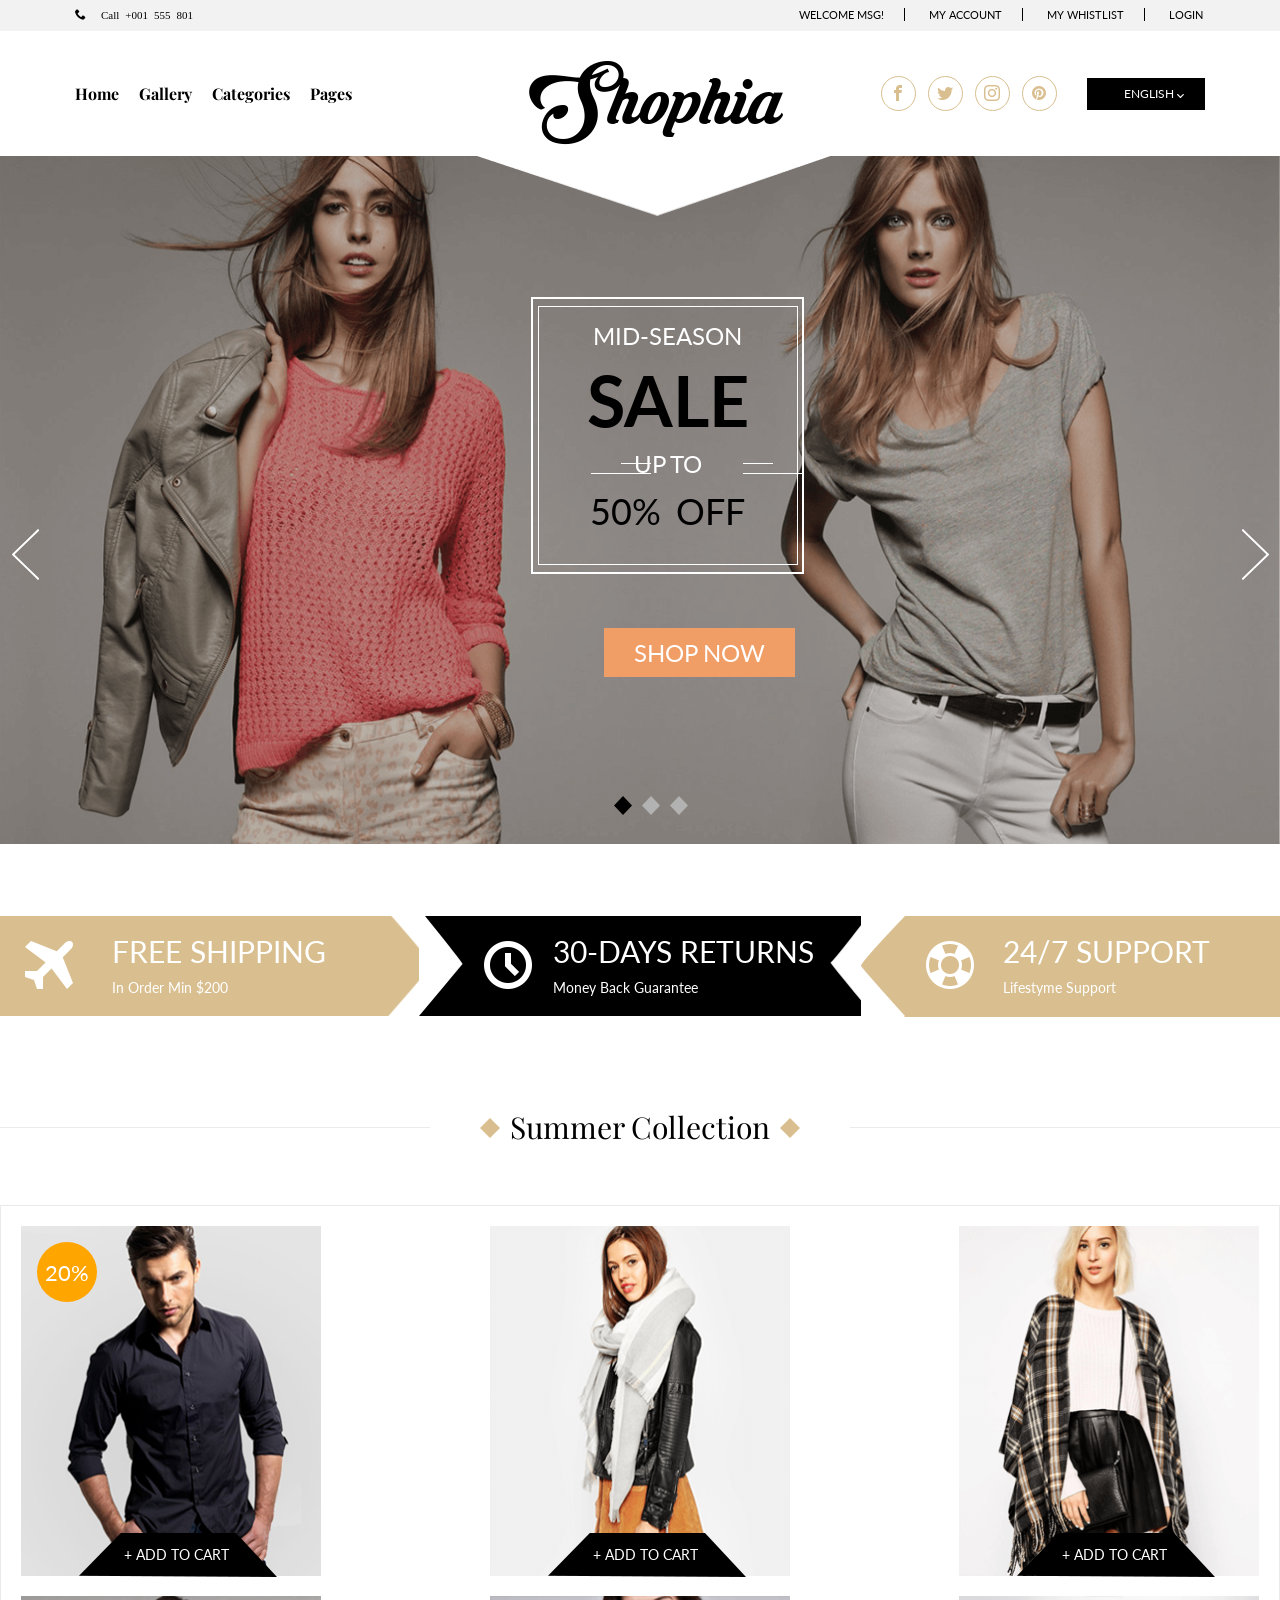
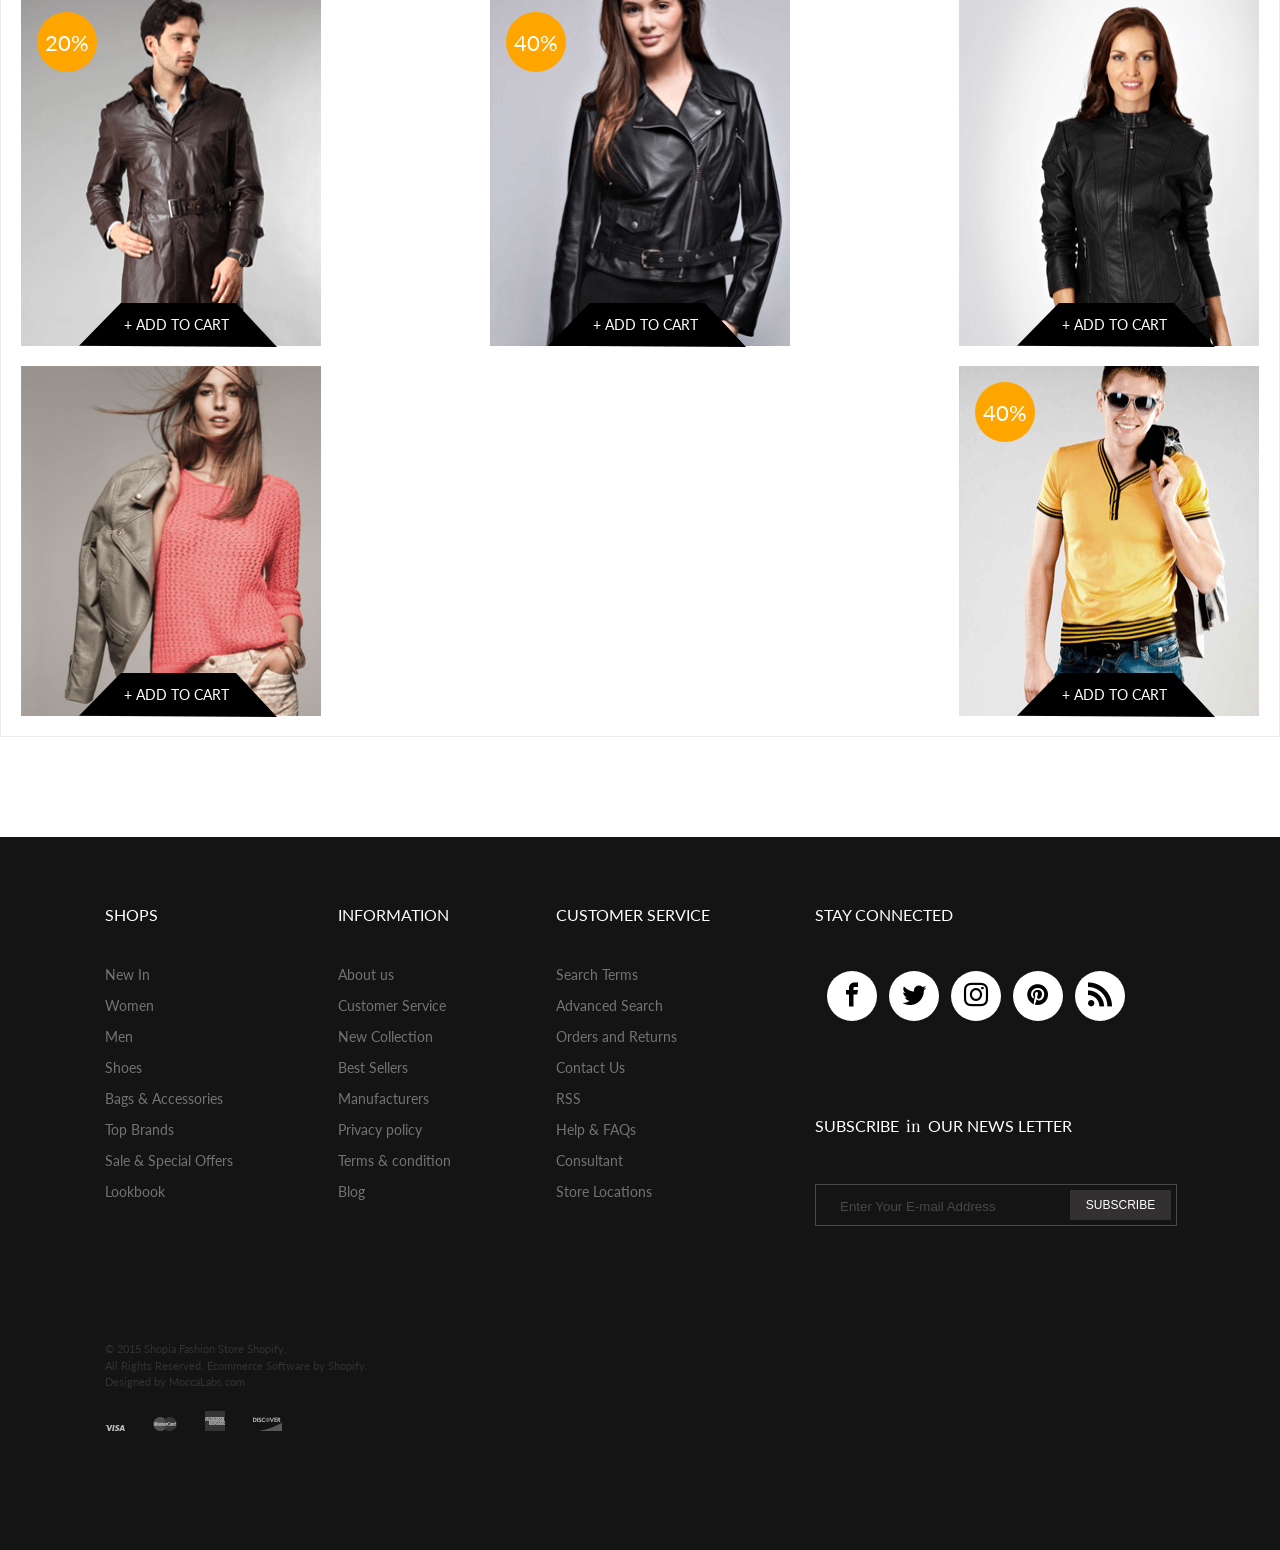
<file: index.html>
<!DOCTYPE html>
<html lang="en">
<head>
	<meta charset="UTF-8">
	<meta name="viewport" content="width=device-width, initial-scale=1.0">
	<title>Final</title>
	<link href="https://fonts.googleapis.com/css?family=Playfair+Display:400i" rel="stylesheet">
	<link href="https://fonts.googleapis.com/css?family=Lato" rel="stylesheet">
	<link rel="stylesheet" href="icomoon/style.css">
	<link rel="stylesheet" href="css/reset.css">
	<link rel="stylesheet" href="css/style.css">
	<link rel="stylesheet" href="css/media.css"> 
</head>
<body>
<div class="header">
	<div class="wrapper">
		<div class="telephone-number">
			<a href="#">
				<span class="icon-phone">Call +001 555 801</span>
			</a>
		</div>
		<div class="menu_top">
			<ul>
				<li><a href="#">WELCOME MSG!</a></li>
				<li><a href="#">MY ACCOUNT</a></li>
				<li><a href="#">MY WHISTLIST</a></li>
				<li><a id="button">LOGIN</a></li>
			</ul>
				<div id="back">
						<div id="closethere"></div>
					<div id="popup">
						<h1>SIGN IN</h1>
						<form id="popup_form">
							<input type="text" name="login" value="" placeholder="username">
							<input type="password" name="password" value="" placeholder="password">
							<label><input type="checkbox" name="Found me" value=""></label>
							<p> Keep me signed in.</p>
							<button class="button_sign"	form='popup_form' type="submit" name="submit" value="SIGN IN">SIGN IN</button>
							<span id="close">x</span>
						</form>
					</div>
				</div>
			</div>
		</div>
	</div>
</div>	
<div class="subheader"> 
	<div class="menu_bottom_left">
		<ul>
			<li><a href="#">Home</a></li>
			<li><a href="#">Gallery</a></li>
			<li><a href="#">Categories</a></li>
			<li><a href="#">Pages</a></li>
		</ul>
	</div>
	<a class="logo">Shophia</a>
	<div class="icon_yellow">
		<div><a href="https://www.facebook.com" id="icon" class="icon-facebook"></a></div>
		<div><a href="https://twitter.com" id="icon" class="icon-twitter"></a></div>
		<div><a href="https://instagram.com" id="icon" class="icon-instagram"></a></div>
		<div><a href="https://pinterest.com" id="icon" class="icon-pinterest"></a></div>
	</div>
	<div class="menu_bottom_right">
		<ul class="submenu-first_language">
			<li class="first_language">
				<a href="#">ENGLISH</a>
				<ul class="submenu">
					<li><a href="#">SPANISH</a></li>
					<li><a href="#">FRENCH</a></li>
					<li><a href="#">ITALIAN</a></li>
				</ul>
			</li>
		</ul>
	</div>	
</div>
<div class="main_page">
	<div class="item">
		<img src="./img/BG1.png" alt="First slide">
		<div class="block_of_sale">
				<ul>
					<li class="first_line">MID-SEASON</li>
					<li class="second_line">SALE</li>
					<li class="first_line">UP TO</li>
					<li class="third_line">50%<span>OFF</span></li>
				</ul>
		</div>
		<div class="long_line_left"></div>
		<div class="long_line_right"></div>
		<div class="short_line_left"></div>
		<div class="short_line_right"></div>
		<div class="button-shop_now">
				<a href="#">SHOP NOW</a>
		</div>		
	</div>
	<div class="item">
		<img src="./img/Balmain-Pre-Spring-2013.jpg" alt="Secind slide">
	</div>		
    <div class="item">
		<img src="./img/pokupki_v_nete.jpg" alt="Third slide">
	</div>		
	<a class="arrow_right" onclick="plusSlide()"><img  src="img/arrowright.png" alt="right"></a>
	<a class="arrow_left" onclick="minusSlide()"><img src="img/arrowleft.png" alt="left"></a>
	<div class="slider-dots">
		<div class="slider-dots_item" onclick="currentSlide(1)"></div>
		<div class="slider-dots_item" onclick="currentSlide(2)"></div>
		<div class="slider-dots_item" onclick="currentSlide(3)"></div>
	</div>
</div>
<div class="sliders">
	<div class="slider_left">
		<div>
			<span class="icon-airplane"></span>
		</div>
		<h1>FREE SHIPPING</h1>
		<p>In Order Min $200</p>
	</div>
	<div class="slider_middle">
		<div>
			<span class="icon-clock"></span>
		</div>
		<h1>30-DAYS RETURNS</h1>
		<p>Money Back  Guarantee</p>
	</div>
	<div class="slider_right">
		<div>
			<span class="icon-lifebuoy"></span>
		</div>
		<h1>24/7 SUPPORT</h1>
		<p>Lifestyme Support</p>
	</div>
</div>
<div class="Collection_subheader">
	<div class="line_left"></div>
	<div><h1>Summer Collection</h1></div>
	<div class="line_right"></div>
	<img class="rhombus_img_left" src="img/rhombus3.png" alt="rhombus">
	<img class="rhombus_img_right" src="img/rhombus3.png" alt="rhombus">
</div>
<div class="collection">
	<div class="catalog">
		<div class="foto-effect">
			<img class="catalog_img" src="img/foto1.png" alt="">
			<div class="sale"><h1>20%</h1></div>
			<div class="heart_img"><img src="img/Heart.png" alt=""></div>
			<a>
				<p>+ ADD TO CART</p>
			</a>
		</div>
		<div class="foto-effect">
			<img class="catalog_img" src="img/foto2.png" alt="">
			<div class="heart_img"><img src="img/Heart.png" alt=""></div>
			<a>
				<p>+ ADD TO CART</p>
			</a>
		</div>
		<div class="foto-effect">
			<img class="catalog_img" src="img/foto3.png" alt="">
			<div class="heart_img"><img src="img/Heart.png" alt=""></div>
			<a>
				<p>+ ADD TO CART</p>
			</a>
		</div>
		<div class="foto-effect">
			<img class="catalog_img" src="img/foto4.png" alt="">
			<div class="sale"><h1>20%</h1></div>
			<div class="heart_img"><img src="img/Heart.png" alt=""></div>
			<a>
				<p>+ ADD TO CART</p>
			</a>
		</div>
		<div class="foto-effect">
			<img class="catalog_img" src="img/foto5.png" alt="">
			<div class="sale"><h1>40%</h1></div>
			<div class="heart_img"><img src="img/Heart.png" alt=""></div>
			<a>
				<p>+ ADD TO CART</p>
			</a>
		</div>
		<div class="foto-effect">
			<img class="catalog_img" src="img/foto6.png" alt="">
			<div class="heart_img"><img src="img/Heart.png" alt=""></div>
			<a>
				<p>+ ADD TO CART</p>
			</a>
		</div>
		<div class="foto-effect">
			<img class="catalog_img" src="img/foto7.png" alt="">
			<div class="heart_img"><img src="img/Heart.png" alt=""></div>
			<a>
				<p>+ ADD TO CART</p>
			</a>
		</div>
		<div class="foto-effect">
			<img class="catalog_img" src="img/foto8.png" alt="">
			<div class="sale"><h1>40%</h1></div>
			<div class="heart_img"><img src="img/Heart.png" alt=""></div>
			<a>
				<p>+ ADD TO CART</p>
			</a>
		</div>
	</div>
</div>
<div class="footer">
	<div class="footer_block">
		<div class="list">
			<ul>
				<li>SHOPS</li>
				<li><a href="#">New In</a></li>
				<li><a href="#">Women</a></li>
				<li><a href="#">Men</a></li>
				<li><a href="#">Shoes</a></li>
				<li><a href="#">Bags & Accessories</a></li>
				<li><a href="#">Top Brands</a></li>
				<li><a href="#">Sale & Special Offers</a></li>
				<li><a href="#">Lookbook</a></li>
			</ul>
		</div>
		<div class="list">
			<ul>
				<li>INFORMATION</li>
				<li><a href="#">About us</a></li>
				<li><a href="#">Customer Service</a></li>
				<li><a href="#">New Collection</a></li>
				<li><a href="#">Best Sellers</a></li>
				<li><a href="#">Manufacturers</a></li>
				<li><a href="#">Privacy policy</a></li>
				<li><a href="#">Terms & condition</a></li>
				<li><a href="#">Blog</a></li>
			</ul>
		</div>
		<div class="list">
			<ul>
				<li>CUSTOMER SERVICE</li>
				<li><a href="#">Search Terms</a></li>
				<li><a href="#">Advanced Search</a></li>
				<li><a href="#">Orders and Returns</a></li>
				<li><a href="#">Contact Us</a></li>
				<li><a href="#">RSS</a></li>
				<li><a href="#">Help & FAQs</a></li>
				<li><a href="#">Consultant</a></li>
				<li><a href="#">Store Locations</a></li>
			</ul>
		</div>
		<div class="connect">
			<h1>STAY CONNECTED</h1>
			<ul class="connect_block">
				<li><div><a href="https://www.facebook.com" class="icon-facebook"></a></div></li>
				<li><div><a href="https://twitter.com" class="icon-twitter"></a></div></li>
				<li><div><a href="https://instagram.com" class="icon-instagram"></a></div></li>
				<li><div><a href="https://pinterest.com" class="icon-pinterest"></a></div></li>
				<li><div><a href="#" class="icon-rss"></a></div></li>
			</ul>
			<div class="subheader_input">
				<h1>SUBSCRIBE <span>in</span> OUR NEWS LETTER</h1>
			</div>
			<div class="input">
				<form>
					<input type="mail" name="почта" value="" placeholder="Enter Your E-mail Address">
					<button class="button">SUBSCRIBE</button>
				</form>
			</div>
		</div>
	</div>
	<div class="bank_contact">
		<ul>
			<li>© 2015  Shopia  Fashion Store Shopify. </li>
			<li>All Rights Reserved. Ecommerce Software by Shopify.</li>
			<li>Designed by  MoccaLabs.com</li>
		</ul>
			<a id="toTop">
				<img src="img/button_top.png" alt="button">
			</a>
			<div class="card">
		<a><img src="img/visa.png" alt="VISA"></a>
		<a><img src="img/master.png" alt="MASTER_CARD"></a>
		<a><img src="img/card.png" alt="American Express"></a>
		<a><img src="img/Discover.png" alt="DISCOVER"></a>
	</div>
	</div>
</div>
<script src="./sript.js/script.js"></script>
</body>
</html>
</file>
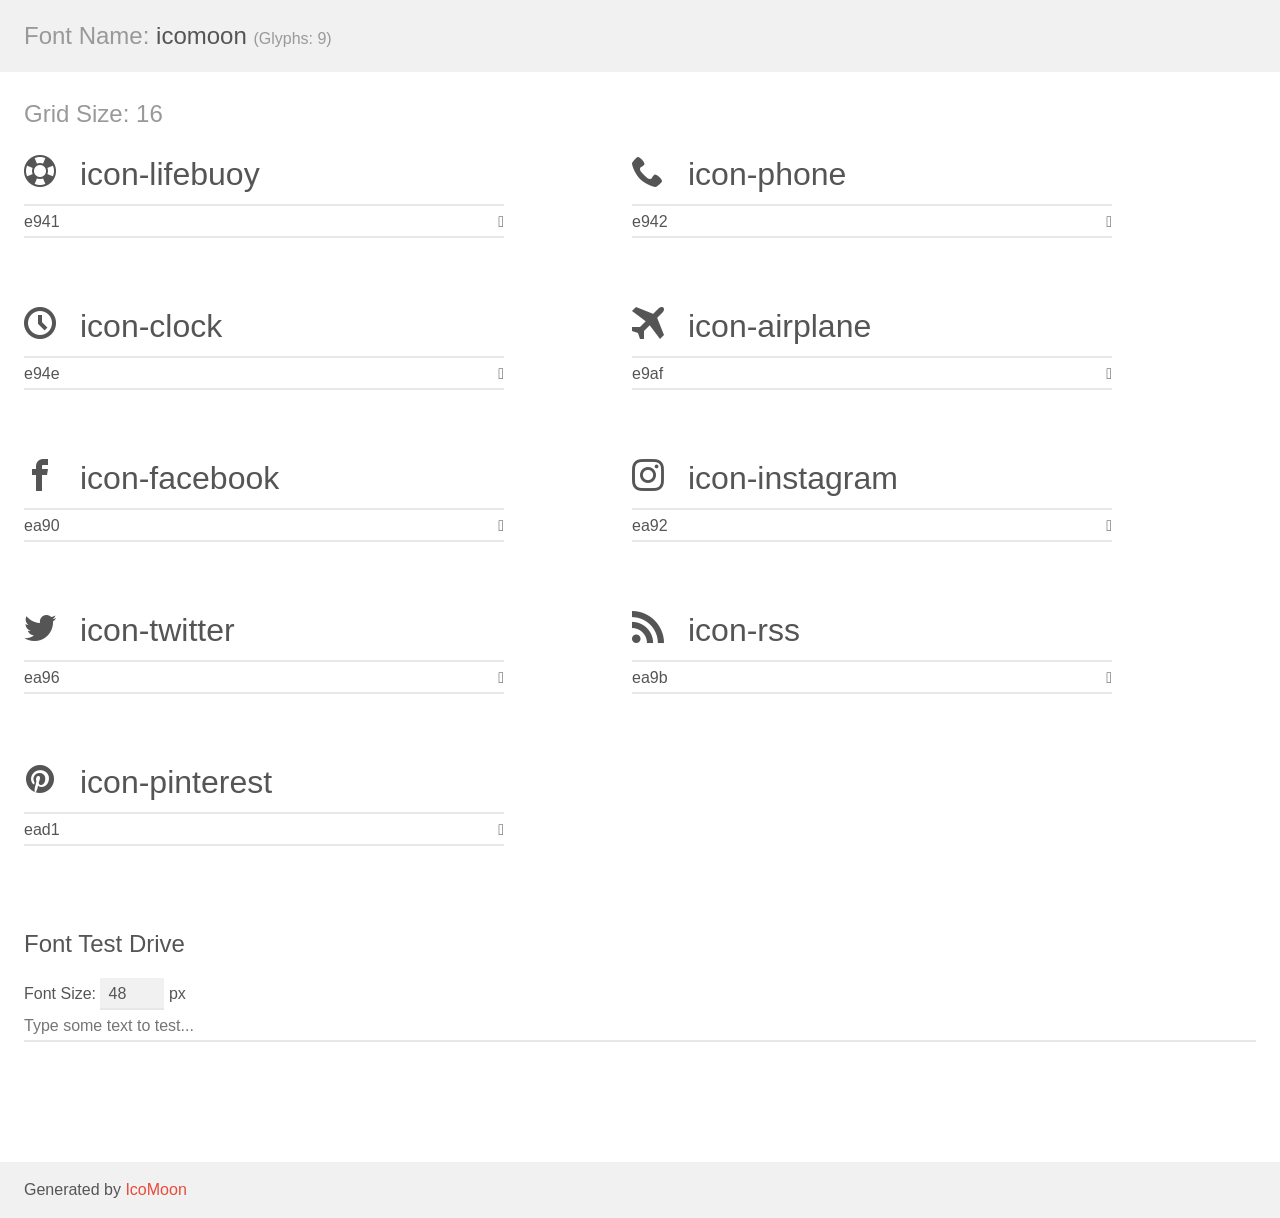
<file: icomoon/demo.html>
<!doctype html>
<html>
<head>
    <meta charset="utf-8">
    <title>IcoMoon Demo</title>
    <meta name="description" content="An Icon Font Generated By IcoMoon.io">
    <meta name="viewport" content="width=device-width, initial-scale=1">
    <link rel="stylesheet" href="demo-files/demo.css">
    <link rel="stylesheet" href="style.css"></head>
<body>
    <div class="bgc1 clearfix">
        <h1 class="mhmm mvm"><span class="fgc1">Font Name:</span> icomoon <small class="fgc1">(Glyphs:&nbsp;9)</small></h1>
    </div>
    <div class="clearfix mhl ptl">
        <h1 class="mvm mtn fgc1">Grid Size: 16</h1>
        <div class="glyph fs1">
            <div class="clearfix bshadow0 pbs">
                <span class="icon-lifebuoy">
                
                </span>
                <span class="mls"> icon-lifebuoy</span>
            </div>
            <fieldset class="fs0 size1of1 clearfix hidden-false">
                <input type="text" readonly value="e941" class="unit size1of2" />
                <input type="text" maxlength="1" readonly value="&#xe941;" class="unitRight size1of2 talign-right" />
            </fieldset>
            <div class="fs0 bshadow0 clearfix hidden-true">
                <span class="unit pvs fgc1">liga: </span>
                <input type="text" readonly value="lifebuoy, support" class="liga unitRight" />
            </div>
        </div>
        <div class="glyph fs1">
            <div class="clearfix bshadow0 pbs">
                <span class="icon-phone">
                
                </span>
                <span class="mls"> icon-phone</span>
            </div>
            <fieldset class="fs0 size1of1 clearfix hidden-false">
                <input type="text" readonly value="e942" class="unit size1of2" />
                <input type="text" maxlength="1" readonly value="&#xe942;" class="unitRight size1of2 talign-right" />
            </fieldset>
            <div class="fs0 bshadow0 clearfix hidden-true">
                <span class="unit pvs fgc1">liga: </span>
                <input type="text" readonly value="phone, telephone" class="liga unitRight" />
            </div>
        </div>
        <div class="glyph fs1">
            <div class="clearfix bshadow0 pbs">
                <span class="icon-clock">
                
                </span>
                <span class="mls"> icon-clock</span>
            </div>
            <fieldset class="fs0 size1of1 clearfix hidden-false">
                <input type="text" readonly value="e94e" class="unit size1of2" />
                <input type="text" maxlength="1" readonly value="&#xe94e;" class="unitRight size1of2 talign-right" />
            </fieldset>
            <div class="fs0 bshadow0 clearfix hidden-true">
                <span class="unit pvs fgc1">liga: </span>
                <input type="text" readonly value="clock, time2" class="liga unitRight" />
            </div>
        </div>
        <div class="glyph fs1">
            <div class="clearfix bshadow0 pbs">
                <span class="icon-airplane">
                
                </span>
                <span class="mls"> icon-airplane</span>
            </div>
            <fieldset class="fs0 size1of1 clearfix hidden-false">
                <input type="text" readonly value="e9af" class="unit size1of2" />
                <input type="text" maxlength="1" readonly value="&#xe9af;" class="unitRight size1of2 talign-right" />
            </fieldset>
            <div class="fs0 bshadow0 clearfix hidden-true">
                <span class="unit pvs fgc1">liga: </span>
                <input type="text" readonly value="airplane, travel" class="liga unitRight" />
            </div>
        </div>
        <div class="glyph fs1">
            <div class="clearfix bshadow0 pbs">
                <span class="icon-facebook">
                
                </span>
                <span class="mls"> icon-facebook</span>
            </div>
            <fieldset class="fs0 size1of1 clearfix hidden-false">
                <input type="text" readonly value="ea90" class="unit size1of2" />
                <input type="text" maxlength="1" readonly value="&#xea90;" class="unitRight size1of2 talign-right" />
            </fieldset>
            <div class="fs0 bshadow0 clearfix hidden-true">
                <span class="unit pvs fgc1">liga: </span>
                <input type="text" readonly value="facebook, brand10" class="liga unitRight" />
            </div>
        </div>
        <div class="glyph fs1">
            <div class="clearfix bshadow0 pbs">
                <span class="icon-instagram">
                
                </span>
                <span class="mls"> icon-instagram</span>
            </div>
            <fieldset class="fs0 size1of1 clearfix hidden-false">
                <input type="text" readonly value="ea92" class="unit size1of2" />
                <input type="text" maxlength="1" readonly value="&#xea92;" class="unitRight size1of2 talign-right" />
            </fieldset>
            <div class="fs0 bshadow0 clearfix hidden-true">
                <span class="unit pvs fgc1">liga: </span>
                <input type="text" readonly value="instagram, brand12" class="liga unitRight" />
            </div>
        </div>
        <div class="glyph fs1">
            <div class="clearfix bshadow0 pbs">
                <span class="icon-twitter">
                
                </span>
                <span class="mls"> icon-twitter</span>
            </div>
            <fieldset class="fs0 size1of1 clearfix hidden-false">
                <input type="text" readonly value="ea96" class="unit size1of2" />
                <input type="text" maxlength="1" readonly value="&#xea96;" class="unitRight size1of2 talign-right" />
            </fieldset>
            <div class="fs0 bshadow0 clearfix hidden-true">
                <span class="unit pvs fgc1">liga: </span>
                <input type="text" readonly value="twitter, brand16" class="liga unitRight" />
            </div>
        </div>
        <div class="glyph fs1">
            <div class="clearfix bshadow0 pbs">
                <span class="icon-rss">
                
                </span>
                <span class="mls"> icon-rss</span>
            </div>
            <fieldset class="fs0 size1of1 clearfix hidden-false">
                <input type="text" readonly value="ea9b" class="unit size1of2" />
                <input type="text" maxlength="1" readonly value="&#xea9b;" class="unitRight size1of2 talign-right" />
            </fieldset>
            <div class="fs0 bshadow0 clearfix hidden-true">
                <span class="unit pvs fgc1">liga: </span>
                <input type="text" readonly value="feed2, rss" class="liga unitRight" />
            </div>
        </div>
        <div class="glyph fs1">
            <div class="clearfix bshadow0 pbs">
                <span class="icon-pinterest">
                
                </span>
                <span class="mls"> icon-pinterest</span>
            </div>
            <fieldset class="fs0 size1of1 clearfix hidden-false">
                <input type="text" readonly value="ead1" class="unit size1of2" />
                <input type="text" maxlength="1" readonly value="&#xead1;" class="unitRight size1of2 talign-right" />
            </fieldset>
            <div class="fs0 bshadow0 clearfix hidden-true">
                <span class="unit pvs fgc1">liga: </span>
                <input type="text" readonly value="pinterest, brand72" class="liga unitRight" />
            </div>
        </div>
    </div>

    <!--[if gt IE 8]><!-->
    <div class="mhl clearfix mbl">
        <h1>Font Test Drive</h1>
        <label>
            Font Size: <input id="fontSize" type="number" class="textbox0 mbm"
            min="8" value="48" />
            px
        </label>
        <input id="testText" type="text" class="phl size1of1 mvl"
        placeholder="Type some text to test..." value=""/>
        <div id="testDrive" class="icon-">&nbsp;
        </div>
    </div>
    <!--<![endif]-->
    <div class="bgc1 clearfix">
        <p class="mhl">Generated by <a href="https://icomoon.io/app">IcoMoon</a></p>
    </div>

    <script src="demo-files/demo.js"></script>
</body>
</html>
</file>
<file: icomoon/style.css>
@font-face {
  font-family: 'icomoon';
  src:  url('fonts/icomoon.eot?yliov5');
  src:  url('fonts/icomoon.eot?yliov5#iefix') format('embedded-opentype'),
    url('fonts/icomoon.ttf?yliov5') format('truetype'),
    url('fonts/icomoon.woff?yliov5') format('woff'),
    url('fonts/icomoon.svg?yliov5#icomoon') format('svg');
  font-weight: normal;
  font-style: normal;
}

[class^="icon-"], [class*=" icon-"] {
  /* use !important to prevent issues with browser extensions that change fonts */
  font-family: 'icomoon' !important;
  speak: none;
  font-style: normal;
  font-weight: normal;
  font-variant: normal;
  text-transform: none;
  line-height: 1;

  /* Better Font Rendering =========== */
  -webkit-font-smoothing: antialiased;
  -moz-osx-font-smoothing: grayscale;
}

.icon-lifebuoy:before {
  content: "\e941";
}
.icon-phone:before {
  content: "\e942";
}
.icon-clock:before {
  content: "\e94e";
}
.icon-airplane:before {
  content: "\e9af";
}
.icon-facebook:before {
  content: "\ea90";
}
.icon-instagram:before {
  content: "\ea92";
}
.icon-twitter:before {
  content: "\ea96";
}
.icon-rss:before {
  content: "\ea9b";
}
.icon-pinterest:before {
  content: "\ead1";
}
</file>
<file: css/style.css>
@charset "UTF-8";
@font-face {
  font-family: 'KrinkesRegularPERSONAL';
  src: url("../font-family/KrinkesDecorPERSONAL.ttf");
}

body {
  font-family: 'Lato', sans-serif;
}

.header {
  background: #f2f2f2;
  margin: 0 auto;
  max-width: 1440px;
}

.wrapper {
  padding-bottom: 10px;
  padding-top: 5px;
  display: -webkit-box;
  display: -ms-flexbox;
  display: flex;
  -webkit-box-pack: justify;
      -ms-flex-pack: justify;
          justify-content: space-between;
}

.icon-phone:before {
  content: "\e942";
  color: black;
  font-size: 11px;
  margin: 0 15px 0 75px;
}

.header a {
  text-decoration: none;
  font-size: 11px;
  color: black;
}

.menu_top ul li {
  display: inline-block;
  font-size: 11px;
}

.menu_top ul a {
  text-decoration: none;
  font-size: 11px;
  color: black;
  border-right: 1px solid black;
  padding-right: 20px;
  padding-left: 20px;
}

#button {
  margin-right: 57px;
  border-right: none;
  display: block;
  cursor: pointer;
}

#back {
  width: 100%;
  height: 100%;
  left: 0;
  top: 0;
  z-index: 999;
}

#popup {
  display: none;
  width: 380px;
  height: 260px;
  background: #fff;
  position: absolute;
  top: 156px;
  left: calc(50% - 171px);
  border-bottom: 3px solid #cccccc;
  z-index: 1000;
}

#popup h1 {
  color: #f09d66;
  margin: 32px;
  font-weight: bold;
}

#popup_form {
  display: -webkit-box;
  display: -ms-flexbox;
  display: flex;
  -webkit-box-orient: vertical;
  -webkit-box-direction: normal;
      -ms-flex-direction: column;
          flex-direction: column;
}

#popup_form input {
  width: 290px;
  background: #ebebeb;
  border-left: 3px solid #f09d66;
  padding: 0 10px;
  color: #000;
  margin: 0 0 15px 32px;
  height: 35px;
  cursor: pointer;
}

#popup_form input::-webkit-input-placeholder {
  color: #999999;
  font-style: Italic;
}

#popup_form label input {
  width: 15px;
  height: 15px;
  cursor: pointer;
}

#popup_form label {
  width: 15px;
  height: 15px;
}

#popup_form p {
  color: #dadada;
  margin: -16px 0 0 50px;
}

.button_sign {
  width: 75px;
  height: 30px;
  color: white;
  background: #f09d66;
  border: none;
  outline: none;
  margin: -15px 0 0 269px;
  font-weight: bold;
  cursor: pointer;
}

#close {
  position: absolute;
  right: 4px;
  top: -1px;
  cursor: pointer;
  color: #f09d66;
  font-weight: bold;
}

#closethere {
  position: absolute;
  width: 100%;
  height: 100%;
  left: 0;
  top: 0;
  z-index: 998;
}

.subheader {
  margin: 0 auto;
  max-width: 1440px;
  height: 125px;
  font-family: 'Playfair Display', serif;
  position: relative;
  display: -webkit-box;
  display: -ms-flexbox;
  display: flex;
  -webkit-box-pack: justify;
      -ms-flex-pack: justify;
          justify-content: space-between;
  -webkit-box-align: center;
      -ms-flex-align: center;
          align-items: center;
  z-index: 2;
}

.menu_bottom_left ul {
  display: -webkit-inline-box;
  display: -ms-inline-flexbox;
  display: inline-flex;
  margin-left: 75px;
}

.menu_bottom_left ul li {
  margin-right: 20px;
}

.menu_bottom_left ul a {
  text-decoration: none;
  color: black;
  font-weight: bold;
}

.menu_bottom_left ul a:hover {
  color: orange;
}

.logo {
  font-size: 80px;
  font-family: 'KrinkesRegularPERSONAL';
  text-decoration: none;
  color: black;
  position: absolute;
  top: 40px;
  left: calc(40% + 17px);
  -webkit-transition: 1s;
  transition: 1s;
  cursor: pointer;
  -webkit-transition: 0.5s;
  transition: 0.5s;
}

.logo:hover {
  color: orange;
  -webkit-transform: scale(1.3);
          transform: scale(1.3);
}

/*ICON - start*/
.icon_yellow {
  display: -webkit-box;
  display: -ms-flexbox;
  display: flex;
  margin-left: 490px;
}

.icon_yellow div {
  margin: 0 12px 0 0;
  background: white;
  border: 1px solid #d9bf8f;
  border-radius: 50%;
  width: 33px;
  height: 33px;
  text-align: center;
}

.icon_yellow a {
  text-decoration: none;
  width: 33px;
  height: 33px;
  border-radius: 50%;
  display: inline-block;
  line-height: 33px;
  -webkit-transition: 0.5s;
  transition: 0.5s;
}

.icon_yellow a:hover {
  -webkit-transform: scale(1.3);
          transform: scale(1.3);
}

#icon:before {
  font-size: 16px;
  color: #d9bf8f;
}

/*ICON - finish*/
/* Всплывающее меню - начало*/
.menu_bottom_right {
  margin-right: 75px;
  font-family: 'Lato', sans-serif;
  font-size: 12px;
  background: #000;
}

.submenu-first_language {
  padding: 10px 21px 10px 37px;
}

.submenu {
  position: absolute;
  top: 78px;
  right: 75px;
  padding: 10px 5px 0px 63px;
  background: #242424;
  visibility: hidden;
  opacity: 0;
  -webkit-transform-origin: 0% 0%;
          transform-origin: 0% 0%;
  -webkit-transform: rotateX(-90deg);
          transform: rotateX(-90deg);
  -webkit-transition: .3s linear;
  transition: .3s linear;
}

.menu_bottom_right ul li:hover > .submenu {
  -webkit-transform: rotateX(0deg);
          transform: rotateX(0deg);
  visibility: visible;
  opacity: 1;
}

.first_language a {
  text-decoration: none;
  color: white;
}

.first_language a:hover {
  text-shadow: 0px 0px 8px white;
}

.first_language:after {
  content: url(../img/arrow1.png);
}

.submenu li {
  margin-bottom: 10px;
}

.submenu a:hover {
  text-shadow: 0px 0px 8px white;
}

/* Всплывающее меню - конец */
.main_page {
  max-width: 1440px;
  margin: 0 auto;
  height: 695px;
  position: relative;
  z-index: 1;
}

@-webkit-keyframes swing {
  15% {
    -webkit-transform: translateX(9px);
    transform: translateX(9px);
  }
  30% {
    -webkit-transform: translateX(-9px);
    transform: translateX(-9px);
  }
  40% {
    -webkit-transform: translateX(6px);
    transform: translateX(6px);
  }
  50% {
    -webkit-transform: translateX(-6px);
    transform: translateX(-6px);
  }
  65% {
    -webkit-transform: translateX(3px);
    transform: translateX(3px);
  }
  100% {
    -webkit-transform: translateX(0);
    transform: translateX(0);
  }
}

@keyframes swing {
  15% {
    -webkit-transform: translateX(9px);
    transform: translateX(9px);
  }
  30% {
    -webkit-transform: translateX(-9px);
    transform: translateX(-9px);
  }
  40% {
    -webkit-transform: translateX(6px);
    transform: translateX(6px);
  }
  50% {
    -webkit-transform: translateX(-6px);
    transform: translateX(-6px);
  }
  65% {
    -webkit-transform: translateX(3px);
    transform: translateX(3px);
  }
  100% {
    -webkit-transform: translateX(0);
    transform: translateX(0);
  }
}

.block_of_sale:hover {
  -webkit-animation: swing 0.6s ease;
  animation: swing 0.6s ease;
  -webkit-animation-iteration-count: 1;
  animation-iteration-count: 1;
}

.block_of_sale {
  width: 258px;
  height: 257px;
  border: 1px solid white;
  position: absolute;
  top: 150px;
  left: 42%;
  display: block;
  text-align: center;
}

.block_of_sale:before {
  width: 269px;
  height: 273px;
  border: 2px solid white;
  position: absolute;
  top: -4%;
  left: -3%;
  content: "";
}

.block_of_sale ul li {
  padding-top: 17px;
}

.first_line {
  font-size: 24px;
  color: white;
}

.second_line {
  font-size: 70px;
  font-weight: bold;
}

.third_line {
  font-size: 36px;
}

.third_line span {
  padding-left: 15px;
}

.long_line_left {
  border-top: 1px solid white;
  width: 60px;
  position: absolute;
  top: 317px;
  left: 591px;
}

.long_line_right {
  border-top: 1px solid white;
  width: 60px;
  position: absolute;
  top: 317px;
  left: 743px;
}

.short_line_left {
  border-top: 1px solid white;
  width: 30px;
  position: absolute;
  top: 307px;
  left: 621px;
}

.short_line_right {
  border-top: 1px solid white;
  width: 30px;
  position: absolute;
  top: 307px;
  left: 743px;
}

.button-shop_now {
  position: absolute;
  top: 475px;
  left: 604px;
  padding: 10px 0 10px 0;
  font-size: 24px;
}

.button-shop_now a {
  background: #f09d66;
  text-decoration: none;
  color: white;
  position: relative;
  padding: 10px 30px;
}

.item img {
  width: 100%;
  height: 688px;
}

.slider-dots {
  position: relative;
  display: -webkit-box;
  display: -ms-flexbox;
  display: flex;
  -webkit-box-pack: justify;
      -ms-flex-pack: justify;
          justify-content: space-between;
  margin-top: -50px;
  margin-left: 48%;
  width: 75px;
}

.slider-dots_item {
  background: url(../img/rhombus1.png);
  z-index: 1;
  width: 19px;
  height: 19px;
  cursor: pointer;
}

.active,
.slider-dots_item:hover {
  background: url(../img/rhombus2.png);
}

.arrow_left {
  position: absolute;
  top: 50%;
  left: 0%;
  z-index: 3;
  cursor: pointer;
  width: 50px;
  height: 100px;
  border-radius: 0 3px 3px 0;
  -webkit-transition: 0.5s;
  transition: 0.5s;
}

.arrow_left img, .arrow_right img {
  margin-top: 25px;
  margin-left: 12px;
}

.arrow_right {
  position: absolute;
  top: 50%;
  right: 0%;
  z-index: 3;
  cursor: pointer;
  width: 50px;
  height: 100px;
  border-radius: 3px 0 0 3px;
  -webkit-transition: 0.5s;
  transition: 0.5s;
}

.arrow_right:hover, .arrow_left:hover {
  background-color: rgba(0, 0, 0, 0.5);
}

.sliders {
  background: white;
  margin: 0 auto;
  max-width: 1440px;
  display: -webkit-box;
  display: -ms-flexbox;
  display: flex;
  -webkit-box-pack: justify;
      -ms-flex-pack: justify;
          justify-content: space-between;
}

.slider_left {
  background: url(../img/arrow-left.png);
  width: 430px;
  height: 100px;
  color: white;
  margin-top: 65px;
  position: relative;
}

.icon-airplane:before {
  content: "\e9af";
  font-size: 48px;
}

.slider_left div {
  position: absolute;
  top: 25px;
  left: 25px;
}

.slider_middle {
  background: url(../img/arrow-middle.png);
  width: 455px;
  height: 100px;
  color: white;
  margin-top: 65px;
  position: relative;
}

.icon-clock:before {
  content: "\e94e";
  font-size: 48px;
}

.slider_middle div {
  position: absolute;
  top: 25px;
  left: 65px;
}

.slider_right {
  background: url(../img/arrow-right.png);
  width: 430px;
  height: 101px;
  color: white;
  margin-top: 65px;
  position: relative;
}

.icon-lifebuoy:before {
  content: "\e941";
  font-size: 48px;
}

.slider_right div {
  position: absolute;
  top: 25px;
  left: 65px;
}

.slider_left h1 {
  font-size: 30px;
  margin: 20px 0 0 112px;
}

.slider_middle h1 {
  font-size: 30px;
  margin: 20px 0 0 134px;
}

.slider_right h1 {
  font-size: 30px;
  margin: 20px 0 0 142px;
}

.slider_left p {
  font-size: 14px;
  margin: 15px 0 0 112px;
}

.slider_middle p {
  font-size: 14px;
  margin: 15px 0 0 134px;
}

.slider_right p {
  font-size: 14px;
  margin: 15px 0 0 142px;
}

.Collection_subheader {
  background: white;
  margin: 0 auto;
  max-width: 1440px;
  display: -webkit-box;
  display: -ms-flexbox;
  display: flex;
  -webkit-box-pack: justify;
      -ms-flex-pack: justify;
          justify-content: space-between;
  position: relative;
  font-family: 'Playfair Display', serif;
  font-size: 30px;
}

.Collection_subheader > div h1 {
  margin: 95px 0 63px 0;
  -webkit-transition: 0.5s;
  transition: 0.5s;
}

.Collection_subheader div h1:hover {
  -webkit-transform: scale(1.2);
          transform: scale(1.2);
  color: orange;
}

.line_left {
  border-top: 1px solid #eaeaea;
  width: 430px;
  margin-top: 110px;
}

.line_right {
  border-top: 1px solid #eaeaea;
  width: 430px;
  margin-top: 110px;
}

.rhombus_img_left {
  position: absolute;
  top: 100px;
  left: 480px;
}

.rhombus_img_right {
  position: absolute;
  top: 100px;
  right: 480px;
}

.collection {
  background: white;
  margin: 0 auto;
  max-width: 1440px;
}

.catalog {
  display: -webkit-box;
  display: -ms-flexbox;
  display: flex;
  -ms-flex-wrap: wrap;
      flex-wrap: wrap;
  -webkit-box-pack: justify;
      -ms-flex-pack: justify;
          justify-content: space-between;
  border: 1px solid #eaeaea;
  margin-bottom: 100px;
  padding: 10px;
}

.catalog div {
  display: -webkit-box;
  display: -ms-flexbox;
  display: flex;
  -webkit-box-orient: vertical;
  -webkit-box-direction: normal;
      -ms-flex-direction: column;
          flex-direction: column;
}

.foto-effect a {
  background: url(../img/trapezium1.png);
  background-repeat: no-repeat;
  width: 200px;
  height: 45px;
  text-decoration: none;
  position: absolute;
  top: 307px;
  left: 58px;
  color: white;
  font-size: 14px;
  -webkit-transition: 0.5s;
  transition: 0.5s;
  z-index: 1;
}

.foto-effect a p {
  margin: 15px 0 0 45px;
}

.foto-effect a:hover {
  background: url(../img/trapezium2.png);
  background-repeat: no-repeat;
  width: 200px;
  height: 45px;
}

.foto-effect {
  position: relative;
  z-index: 1;
  cursor: pointer;
  margin: 10px;
}

.foto-effect:hover .heart_img {
  background-color: rgba(0, 0, 0, 0.5);
  opacity: 1;
}

.catalog_img {
  width: 300px;
  height: 350px;
}

.heart_img img {
  position: absolute;
  top: 45%;
  left: 44%;
  width: 50px;
  height: 50px;
  -webkit-transition: 1s;
  transition: 1s;
}

.heart_img img:hover {
  -webkit-transform: scale(1.5);
          transform: scale(1.5);
}

.heart_img {
  position: absolute;
  top: 0%;
  left: 0%;
  width: 300px;
  height: 350px;
  -webkit-transition: 0.5s;
  transition: 0.5s;
  opacity: 0;
  z-index: 1;
}

.sale {
  width: 60px;
  height: 60px;
  border-radius: 50%;
  background: orange;
  position: absolute;
  top: 16px;
  left: 16px;
  -webkit-box-align: center;
      -ms-flex-align: center;
          align-items: center;
  z-index: 2;
}

.sale h1 {
  color: white;
  font-size: 22px;
  margin-top: 20px;
}

.footer {
  background: #141414;
  margin: 0 auto;
}

.footer_block {
  display: -webkit-box;
  display: -ms-flexbox;
  display: flex;
  padding-bottom: 115px;
  margin: 0 auto;
  max-width: 1440px;
}

.list ul li a {
  text-decoration: none;
  color: #737373;
}

.list ul li {
  color: #737373;
  font-size: 14px;
  margin-bottom: 17px;
  margin-left: 105px;
}

.list ul li:first-child {
  color: white;
  font-size: 16px;
  margin: 70px 0 45px 105px;
}

.list ul li:last-child {
  margin-bottom: 0px;
}

.list ul li a:hover {
  color: orange;
}

.connect_block {
  margin-left: 105px;
  display: -webkit-box;
  display: -ms-flexbox;
  display: flex;
}

.connect h1 {
  color: white;
  font-size: 16px;
  display: block;
  margin: 70px 0 0 105px;
}

.icon-facebook:before {
  content: "\ea90";
  font-size: 24px;
  color: black;
}

.icon-twitter:before {
  content: "\ea96";
  font-size: 24px;
  color: black;
}

.icon-instagram:before {
  content: "\ea92";
  font-size: 24px;
  color: black;
}

.icon-pinterest:before {
  content: "\ead1";
  font-size: 24px;
  color: black;
}

.icon-rss:before {
  content: "\ea9b";
  font-size: 24px;
  color: black;
}

.connect_block div {
  border-radius: 50%;
  background-color: #fff;
  width: 50px;
  height: 50px;
  text-align: center;
  display: -webkit-box;
  display: -ms-flexbox;
  display: flex;
  margin-left: 12px;
  margin-top: 48px;
  margin-bottom: 52px;
}

.connect_block a {
  text-decoration: none;
  width: 50px;
  height: 50px;
  border-radius: 50%;
  display: inline-block;
  line-height: 48px;
  -webkit-transition: 0.5s;
  transition: 0.5s;
}

.connect_block a:hover {
  -webkit-transform: scale(1.3);
          transform: scale(1.3);
}

.subheader_input span {
  font-family: 'Playfair Display', serif;
  margin: 0 3px 0 3px;
}

.subheader_input h1 {
  margin-top: 45px;
}

.input {
  border: 1px solid #484848;
  width: 360px;
  height: 40px;
  margin: 50px 0 0 105px;
}

form {
  display: -webkit-box;
  display: -ms-flexbox;
  display: flex;
  -webkit-box-pack: justify;
      -ms-flex-pack: justify;
          justify-content: space-between;
}

input::-webkit-input-placeholder {
  color: #484848;
}

input {
  border: none;
  background: transparent;
  height: 30px;
  outline: none;
  margin: 5px 0 0 22px;
  color: white;
}

.button {
  width: 101px;
  height: 30px;
  color: #fff;
  background-color: #323030;
  border: none;
  outline: none;
  margin: 5px;
  font-size: 12px;
  -webkit-transition: 0.5s;
  transition: 0.5s;
  cursor: pointer;
}

.button:hover {
  margin-right: 11px;
  -webkit-transform: scale(1.2);
          transform: scale(1.2);
}

.bank_contact {
  max-width: 1440px;
  margin: 0 auto;
  font-size: 11px;
  color: #323232;
  line-height: 1.5;
  position: relative;
  padding-bottom: 115px;
}

.bank_contact ul {
  margin-left: 105px;
}

#toTop {
  display: none;
  position: fixed;
  bottom: 40px;
  right: 60px;
  cursor: pointer;
  z-index: 99999;
  -webkit-transition: 0.5s;
  transition: 0.5s;
}

#toTop:hover {
  -webkit-transform: scale(1.3);
          transform: scale(1.3);
}

.card img {
  margin-right: 25px;
}

.card {
  margin-left: 105px;
  margin-top: 20px;
  cursor: pointer;
  width: 203px;
}
/*# sourceMappingURL=style.css.map */
</file>
<file: css/media.css>
@media (max-width: 1024px) {
  .header {
    width: 1024px;
  }
  .subheader {
    width: 1024px;
  }
  .icon_yellow {
    display: none;
  }
  .main_page {
    background-position: center;
    width: 1024px;
  }
  .logo {
    left: 38%;
  }
  .block_of_sale {
    left: 400px;
  }
  .long_line_left {
    left: 418px;
  }
  .long_line_right {
    left: 582px;
  }
  .short_line_left {
    left: 448px;
  }
  .short_line_right {
    left: 582px;
  }
  .button-shop_now {
    left: 436px;
  }
  .sliders {
    width: 1024px;
  }
  .slider_left {
    margin-left: -126px;
    -webkit-transition-duration: 1s;
            transition-duration: 1s;
  }
  .slider_left div {
    left: 150px;
  }
  .slider_left h1 {
    font-size: 20px;
    margin: 20px 0 0 220px;
  }
  .slider_left p {
    font-size: 14px;
    margin: 15px 0 0 220px;
  }
  .slider_middle h1 {
    font-size: 20px;
  }
  .slider_right {
    width: 266px;
  }
  .slider_right div {
    left: 50px;
  }
  .slider_right h1 {
    font-size: 20px;
    margin: 20px 0 0 117px;
  }
  .slider_right p {
    font-size: 14px;
    margin: 15px 0 0 117px;
  }
  .Collection_subheader {
    width: 1024px;
  }
  .line_left {
    width: 300px;
  }
  .line_right {
    width: 300px;
  }
  .rhombus_img_left {
    left: 340px;
  }
  .rhombus_img_right {
    right: 340px;
  }
  .collection {
    width: 662px;
    margin-left: 182px;
  }
  .footer {
    width: 1024px;
  }
  .footer_block {
    width: 1024px;
  }
  .list ul li:first-child {
    font-size: 11px;
  }
  .list ul li {
    font-size: 10px;
  }
  .connect h1 {
    font-size: 11px;
  }
  .input {
    width: 300px;
  }
  .bank_contact {
    width: 1024px;
  }
}

@media (max-width: 960px) {
  .header {
    width: 960px;
  }
  .icon-phone:before {
    margin: 0 15px 0 45px;
  }
  #button {
    margin-right: 27px;
  }
  .subheader {
    width: 960px;
  }
  .menu_bottom_left ul {
    margin-left: 45px;
  }
  .logo {
    left: 37%;
  }
  .menu_bottom_left ul a {
    font-size: 14px;
  }
  .menu_bottom_right {
    margin-right: 45px;
  }
  .submenu {
    right: 45px;
  }
  .main_page {
    width: 960px;
  }
  .block_of_sale {
    left: 360px;
  }
  .long_line_left {
    left: 384px;
  }
  .long_line_right {
    left: 535px;
  }
  .short_line_left {
    left: 414px;
  }
  .short_line_right {
    left: 535px;
  }
  .button-shop_now {
    left: 397px;
  }
  .slider-dots {
    margin-left: 457px;
  }
  .arrow_left img, .arrow_right img {
    margin-left: 21%;
  }
  .sliders {
    width: 960px;
    display: inline-block;
  }
  .slider_middle {
    margin: -120px 0 0 259px;
    -webkit-transition-duration: 1s;
            transition-duration: 1s;
  }
  .slider_left:hover {
    -webkit-transform: scale(1.1);
            transform: scale(1.1);
    z-index: 10000;
  }
  .slider_middle:hover {
    -webkit-transform: scale(1.1);
            transform: scale(1.1);
    z-index: 10000;
  }
  .slider_right:hover {
    -webkit-transform: scale(1.1);
            transform: scale(1.1);
    z-index: 10000;
  }
  .slider_middle div {
    left: 110px;
  }
  .slider_middle p {
    margin: 15px 0 0 180px;
  }
  .slider_middle h1 {
    padding-top: 25px;
    margin: 20px 0 0 180px;
  }
  .slider_right {
    width: 295px;
    margin: -120px 0 0 664px;
    -webkit-transition-duration: 1s;
            transition-duration: 1s;
  }
  .slider_left h1, .slider_right h1 {
    padding-top: 25px;
  }
  .Collection_subheader {
    width: 960px;
  }
  .rhombus_img_left {
    left: 308px;
  }
  .rhombus_img_right {
    right: 308px;
  }
  .line_right, .line_left {
    width: 285px;
  }
  .footer {
    width: 960px;
  }
  .footer_block {
    width: 960px;
  }
  .list ul li:first-child {
    margin: 70px 0 45px 75px;
  }
  .list ul li {
    margin-left: 75px;
  }
  .bank_contact {
    width: 960px;
  }
}

@media (max-width: 768px) {
  .header {
    width: 768px;
  }
  .telephone-number {
    display: none;
  }
  .menu_top ul a {
    font-size: 23px;
  }
  .menu_top {
    margin-left: 20px;
  }
  #button {
    margin-right: 0px;
  }
  .header a {
    font-size: 16px;
  }
  .icon-phone:before {
    font-size: 16px;
  }
  .subheader {
    width: 768px;
  }
  .menu_bottom_left {
    display: none;
  }
  .menu_bottom_right {
    display: none;
  }
  .logo {
    left: 34%;
  }
  .main_page {
    width: 768px;
  }
  .block_of_sale {
    display: none;
  }
  .long_line_left, .long_line_right, .short_line_left, .short_line_right {
    display: none;
  }
  .button-shop_now {
    left: 298px;
    top: 380px;
  }
  .slider-dots {
    margin-left: 355px;
  }
  .sliders {
    width: 768px;
  }
  .slider_left p, .slider_right p {
    font-size: 18px;
  }
  .slider_middle p {
    font-size: 16px;
    margin: 15px 0 0 142px;
  }
  .slider_left h1 {
    margin: 20px 0 0 175px;
  }
  .slider_left p {
    margin: 15px 0 0 175px;
  }
  .slider_middle h1 {
    margin: 20px 0 0 145px;
    font-size: 18px;
  }
  .slider_left {
    margin-left: -138px;
    z-index: 1;
  }
  .slider_middle {
    margin: -120px 0 0 160px;
  }
  .slider_right {
    margin: -121px 0 0 472px;
  }
  .slider_left div {
    left: 337px;
  }
  .icon-clock {
    display: none;
  }
  .slider_middle:hover {
    -webkit-transform: scale(1);
            transform: scale(1);
    z-index: 0;
  }
  .Collection_subheader {
    width: 768px;
  }
  .line_right, .line_left {
    width: 185px;
  }
  .rhombus_img_left {
    left: 204px;
  }
  .rhombus_img_right {
    right: 204px;
  }
  .collection {
    width: 345px;
    margin-left: 215px;
  }
  .list {
    display: none;
  }
  .connect h1 {
    font-size: 20px;
  }
  .footer {
    width: 768px;
  }
  .footer_block {
    width: 768px;
  }
  .button {
    height: 42px;
    font-size: 15px;
  }
  .input {
    width: 500px;
    height: 51px;
  }
  input {
    margin: 11px 0 0 22px;
    font-size: 18px;
  }
  .bank_contact {
    width: 768px;
  }
}

@media (max-width: 480px) {
  .foto-effect a p {
    margin: 15px 0 0 32px;
    font-size: 18px;
  }
  .card img:hover {
    -webkit-transform: scale(1.3);
            transform: scale(1.3);
  }
}

@media (max-width: 320px) {
  .icon-phone:before {
    font-size: 24px;
  }
  .header a {
    font-size: 22px;
  }
  .menu_top ul a {
    font-size: 20px;
  }
}
/*# sourceMappingURL=media.css.map */
</file>
<file: icomoon/demo-files/demo.css>
body {
  padding: 0;
  margin: 0;
  font-family: sans-serif;
  font-size: 1em;
  line-height: 1.5;
  color: #555;
  background: #fff;
}
h1 {
  font-size: 1.5em;
  font-weight: normal;
}
small {
  font-size: .66666667em;
}
a {
  color: #e74c3c;
  text-decoration: none;
}
a:hover, a:focus {
  box-shadow: 0 1px #e74c3c;
}
.bshadow0, input {
  box-shadow: inset 0 -2px #e7e7e7;
}
input:hover {
  box-shadow: inset 0 -2px #ccc;
}
input, fieldset {
  font-family: sans-serif;
  font-size: 1em;
  margin: 0;
  padding: 0;
  border: 0;
}
input {
  color: inherit;
  line-height: 1.5;
  height: 1.5em;
  padding: .25em 0;
}
input:focus {
  outline: none;
  box-shadow: inset 0 -2px #449fdb;
}
.glyph {
  font-size: 16px;
  width: 15em;
  padding-bottom: 1em;
  margin-right: 4em;
  margin-bottom: 1em;
  float: left;
  overflow: hidden;
}
.liga {
  width: 80%;
  width: calc(100% - 2.5em);
}
.talign-right {
  text-align: right;
}
.talign-center {
  text-align: center;
}
.bgc1 {
  background: #f1f1f1;
}
.fgc1 {
  color: #999;
}
.fgc0 {
  color: #000;
}
p {
  margin-top: 1em;
  margin-bottom: 1em;
}
.mvm {
  margin-top: .75em;
  margin-bottom: .75em;
}
.mtn {
  margin-top: 0;
}
.mtl, .mal {
  margin-top: 1.5em;
}
.mbl, .mal {
  margin-bottom: 1.5em;
}
.mal, .mhl {
  margin-left: 1.5em;
  margin-right: 1.5em;
}
.mhmm {
  margin-left: 1em;
  margin-right: 1em;
}
.mls {
  margin-left: .25em;
}
.ptl {
  padding-top: 1.5em;
}
.pbs, .pvs {
  padding-bottom: .25em;
}
.pvs, .pts {
  padding-top: .25em;
}
.unit {
  float: left;
}
.unitRight {
  float: right;
}
.size1of2 {
  width: 50%;
}
.size1of1 {
  width: 100%;
}
.clearfix:before, .clearfix:after {
  content: " ";
  display: table;
}
.clearfix:after {
  clear: both;
}
.hidden-true {
  display: none;
}
.textbox0 {
  width: 3em;
  background: #f1f1f1;
  padding: .25em .5em;
  line-height: 1.5;
  height: 1.5em;
}
#testDrive {
  display: block;
  padding-top: 24px;
  line-height: 1.5;
}
.fs0 {
  font-size: 16px;
}
.fs1 {
  font-size: 32px;
}
</file>
